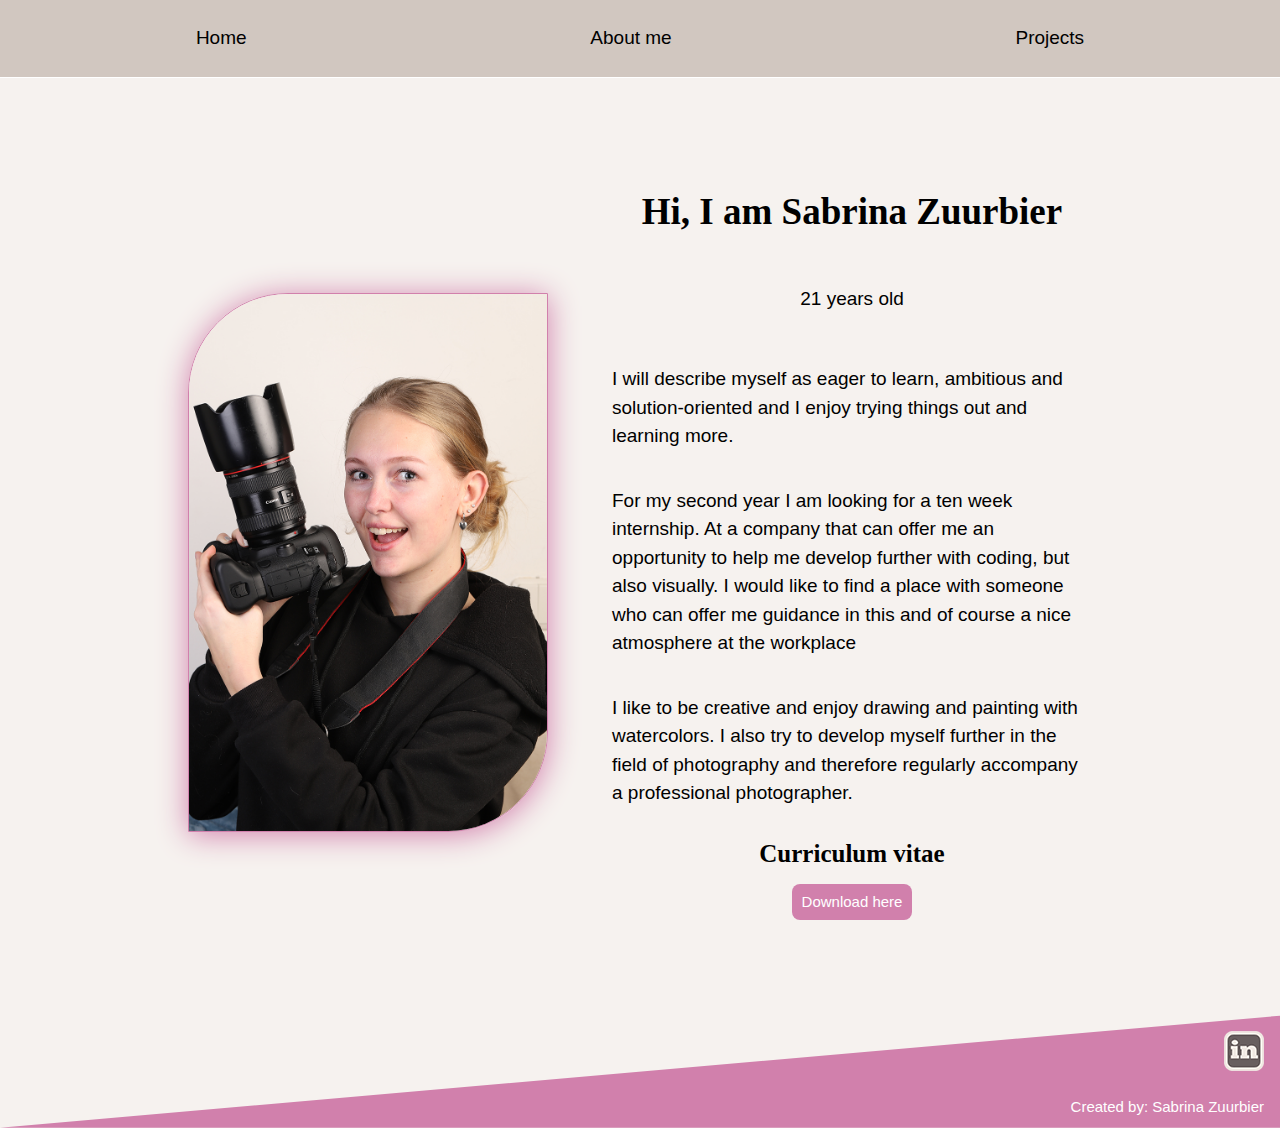
<file: contact.html>
<!DOCTYPE html>
<html lang="en">
<head>
    <meta charset="UTF-8">
    <meta name="viewport" content="width=device-width, initial-scale=1.0">
    <title>Contact</title>
    <link rel="stylesheet" href="style.css">
    <link rel="icon" type="image/svg+xml" href="images/sjzlogo.jpg">
</head>
<body class="contactpagina">
    <header>
        <nav>
            <ul>
                <li><a href="index.html">Home</a></li>
                <li><a href="contact.html">About me</a></li>
                <li><a href="mijnprojecten.html">Projects</a></li>
                <!-- <li><a href="mijnwerk.html">Mijn werk</a></li> -->
            </ul>
        </nav>
    </header>
    <main>
        <section>
            <img src="images/sabrina-met-camera.JPG" alt="Ik met een foto camera">
            <div>
                <h1>Hi, I am Sabrina Zuurbier</h1>
                <p>21 years old</p>
                <div>
                     <p> I will describe myself as eager to learn, ambitious and solution-oriented and I enjoy trying things out and learning more.</p>
                    <p> For my second year I am looking for a ten week internship. At a company that can offer me an opportunity to help me develop further with coding, but also visually.
                        I would like to find a place with someone who can offer me guidance in this and of course a nice atmosphere at the workplace</p>
                     <p>I like to be creative and enjoy drawing and painting with watercolors. I also try to develop myself further in the field of photography and therefore regularly accompany a professional photographer. 
                    </p>   
                </div>
                <div>
                    <h2>Curriculum vitae</h2>
                    <a href="images/cv-sabrina-zuurbier.pdf" download>Download here</a>
                </div>
            </div>
        </section>
        <!-- <section>
            <h2>contact</h2>
                <ul>
                    <li>Sabrina Zuurbier</li>
                    <li>sj.zuurbier@gmail.com</li>
                    <li>06....</li>
                    <li><a class="linkedinicon" target="_blank" href="https://www.linkedin.com/in/sabrina-z-400316205?utm_source=share&utm_campaign=share_via&utm_content=profile&utm_medium=ios_app
                    " rel="https://nl.linkedin.com/"><img src="images/linkedin-icon.png" alt="linkedin icoon"></a></li>
                </ul>
        </section>  -->
    </main>
    <footer>
        <div>
                <!-- Target zorgt ervoor dat er een nieuwe window geopent word -->
            <a class="linkedinicon" target="_blank" href="https://www.linkedin.com/in/sabrina-z-400316205?utm_source=share&utm_campaign=share_via&utm_content=profile&utm_medium=ios_app
                " rel="https://nl.linkedin.com/"><img src="images/linkedin-icon.png" alt="linkedin icoon"></a>

            <p>Created by: Sabrina Zuurbier</p>
        </div>

        <span></span>
    </footer>
</body>
</html>
</file>
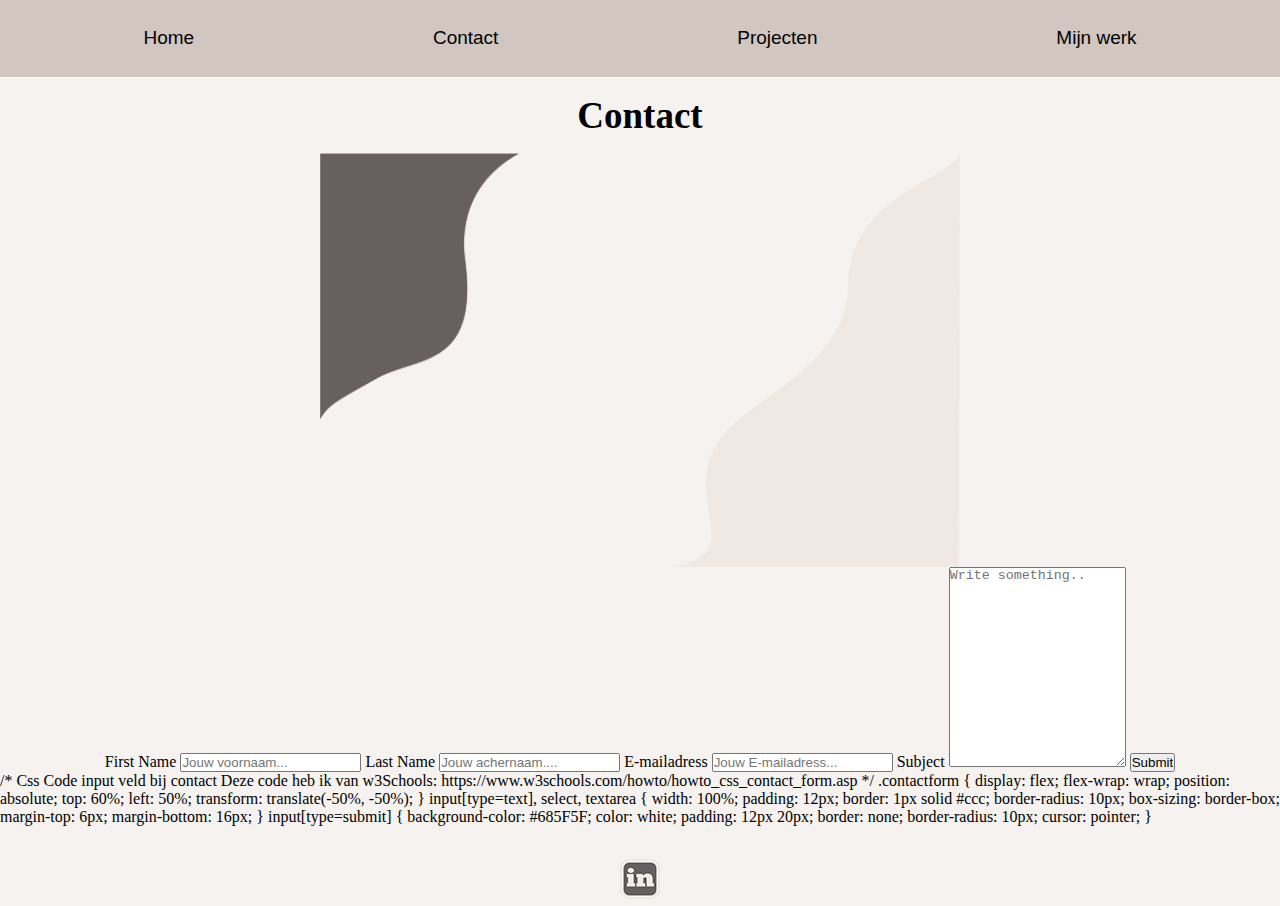
<file: overig.html>
<!-- Deze code is voor in de toekomst voor mijn contact pagina -->

<!DOCTYPE html>
<html lang="en">
<head>
    <meta charset="UTF-8">
    <meta name="viewport" content="width=device-width, initial-scale=1.0">
    <title>Contact</title>
    <link rel="stylesheet" href="style.css">
</head>
<body>
    <header>
        <nav>
            <ul>
                <li><a href="index.html">Home</a></li>
                <li><a href="contact.html">Contact</a></li>
                <li><a href="mijnprojecten.html">Projecten</a></li>
                <li><a href="mijnwerk.html">Mijn werk</a></li>
            </ul>
        </nav>
    </header>
    <main>
        <section class="contact">
            <h1>Contact</h1>
            <img src="images/contact-swirls.png" alt="Contact pagina met achtergrond swirls">
        </section> 
        <div class="contactform"> 
            <!-- De action button heb ik van Blackbox.ai met als prompt: "how to create a form in html and receive what the users 
             id requesting in your e-mail, does this work with a PHP code?" -->
            <!-- Deze code heb ik van w3Schools: https://www.w3schools.com/howto/howto_css_contact_form.asp -->
            <form action="send_email.php" method="post">
        
            <label for="fname">First Name</label>
            <input type="text" name="firstname" placeholder="Jouw voornaam...">
        
            <label for="lname">Last Name</label>
            <input type="text" name="lastname" placeholder="Jouw achernaam....">

            <label for="email">E-mailadress</label>
            <input type="text" name="emailadress" placeholder="Jouw E-mailadress...">
        
            <label for="subject">Subject</label>
            <textarea id="subject" name="subject" placeholder="Write something.." style="height:200px"></textarea>
        
            <input type="submit" value="Submit">
            </form>
        </div>
    </main>
    <footer>
        <ul>
            <!-- Target zorgt ervoor dat er een nieuwe window geopent word -->
            <li><a class="linkedinicon" target="_blank" href="https://www.linkedin.com/in/sabrina-z-400316205?utm_source=share&utm_campaign=share_via&utm_content=profile&utm_medium=ios_app
                " rel="https://nl.linkedin.com/"><img src="images/linkedin-icon.png" alt="linkedin icoon"></a></li>
        </ul>
    </footer>
</body>
</html>


/* Css Code input veld bij contact 
Deze code heb ik van w3Schools: https://www.w3schools.com/howto/howto_css_contact_form.asp */
.contactform {
    display: flex;
    flex-wrap: wrap;
    position: absolute;
    top: 60%;
    left: 50%;
    transform: translate(-50%, -50%);
}

input[type=text], select, textarea {
    width: 100%;
    padding: 12px;
    border: 1px solid #ccc;
    border-radius: 10px;
    box-sizing: border-box;
    margin-top: 6px;
    margin-bottom: 16px;
  }

input[type=submit] {
    background-color: #685F5F;
    color: white;
    padding: 12px 20px;
    border: none;
    border-radius: 10px;
    cursor: pointer;
  }
</file>
<file: style.css>
* {
  padding: 0;
  margin: 0;
  box-sizing:border-box;
  text-decoration: none;
}

@import url('https://fonts.googleapis.com/css2?family=Playfair+Display:wght@400..900&display=swap');
@import url('https://fonts.googleapis.com/css2?family=Croissant+One&family=Playfair+Display:wght@400..900&display=swap');

:root{
  --font-headers: "Croissant One", "Times New Roman", Times, serif;
  --font-size-small: 19px;
  --background-color: #f6f2ef;
  --text-color: black;
  --element-color: #8f788d;
  --fonts-text: "Open sans", "serif"; 
  --second-color: #d1c7c0;
  --roze-color: #d180ac; 
}


/* algemene vormgeving */
h1 {
  font-family: var(--font-headers);
  font-size: 37px;
  text-align: center;
  padding:1rem;
}

h2 {
  font-family: var(--font-headers);
  font-size: 25px;
}

h3 {
  font-family: var(--font-headers);
  font-size: 22px;
}

p, ul li, a {
  font-size: var(--font-size-small);
  font-family:Verdana, Geneva, Tahoma, sans-serif;
  list-style-type: none;
}

p, li {
  line-height: 1.5em;
}

p {
  padding-top: 20px;
}
/* Vormgeving van de header */
header nav {
  border-bottom: 1px solid white;
}

header nav ul{
  display: flex;
  justify-content: space-around;
  font-size: var(--font-size-small);
  padding: 1.5rem;
  background-color: var(--second-color);
}

header nav ul li a{
  color: var(--text-color);
}

header nav ul li:hover {
  transform: scale(125%);
  transition: 1s ease;
}

a:hover {
  transform: scale(110%);
  transition: 1s ease;
}

/* Vormgeving footer */

footer {
  position: absolute;
  bottom: 0;
  right: 0;
  width: 100vw;
  display: flex;
  flex-direction: column;
  align-items: center;
}

footer div {
  position: absolute;
  bottom: .6rem;
  right: 1rem;
  z-index: 2;
  display: flex;
  align-items: end;
  flex-direction: column;
  color: white;
}

footer li, footer p {
  font-size: 15px;
}

footer span {
  background-color: var(--roze-color);
  clip-path: polygon(100% 30%, 0 100%, 100% 100%);
  height: 160px;
  max-width: 490px;
  min-width: 100vw;
  position: relative;
}

.mijnprojectenpagina {
  position: relative;
}


body {
  background-color: var(--background-color);
  padding-bottom: 5rem;
  position: relative;
}

main {
  display: flex;
  flex-direction: column;
  align-items: center;
}

section {
  align-items: center;
  display: flex;
  flex-direction: column;
}

section img {
  max-width: 50vw;
}

/* Pagina Homepagina  */
[class="home"] section:first-of-type, [class="contactpagina"] section:first-of-type {
  background-color: var(--background-color);
  display: flex;
  justify-content: center;
  flex-direction: row;
  padding: 5rem 2.5rem;
}

section:first-of-type div, [class="home"] section:first-of-type ul{
  display: flex;
  flex-direction: column;
  align-items: center;
  padding: 1rem;
}


section:first-of-type div p {
  margin-top: 1rem;
}

[class="home"] section:first-of-type ul{
  flex-direction: row;
  gap:1rem;
}

[class="home"] section:first-of-type ul li img {
  max-width: 3rem;
}

[class="home"] section:first-of-type div > a, [class="contactpagina"] main section div a, .mojo section:nth-of-type(3) a{
  background-color: var(--roze-color);
  color: white;
  padding: .6rem;
  border-radius: .5rem;
  margin: 1rem;
  border: none;
  font-size: 15px;
}


[class="home"] section:first-of-type>img, [class="contactpagina"] section:first-of-type > img {
  max-width: 50vw;
  border-radius: 100px 0;
  border: 1px solid var(--roze-color);
  box-shadow: 0px 3px 31px var(--roze-color);
  margin: 2rem
}

[class="home"] section:first-of-type>img, [class="contactpagina"] section:first-of-type > img{
  height: auto;
  display: block;
  transition: box-shadow 0.3s ease;
}

[class="home"] section:first-of-type:hover > img, [class="contactpagina"] section:first-of-type:hover > img{
  animation: shadow-snake 4s infinite linear;
}

@keyframes shadow-snake {
  0% {
    box-shadow: 0 0 10px 2px rgba(209, 128, 172, 0.8),
                0 0 0 0 rgba(209, 128, 172, 0.8),
                0 0 0 0 rgba(209, 128, 172, 0.8);
  }
  25% {
    box-shadow: 10px 0 10px 2px rgba(209, 128, 172, 0.8),
                0 0 0 0 rgba(209, 128, 172, 0.8),
                -10px 0 10px 2px rgba(209, 128, 172, 0.8);
  }
  50% {
    box-shadow: 10px 10px 10px 2px rgba(209, 128, 172, 0.8),
                0 0 0 0 rgba(209, 128, 172, 0.8),
                -10px -10px 10px 2px rgba(209, 128, 172, 0.8);
  }
  75% {
    box-shadow: 0 10px 10px 2px rgba(209, 128, 172, 0.8),
                -10px 0 10px 2px rgba(209, 128, 172, 0.8),
                10px 0 10px 2px rgba(209, 128, 172, 0.8);
  }
  100% {
    box-shadow: 0 0 10px 2px rgba(209, 128, 172, 0.8),
                0 0 0 0 rgba(209, 128, 172, 0.8),
                0 0 0 0 rgba(209, 128, 172, 0.8);
  }
}


[class="home"] section:first-of-type>img {
  max-width: 50vw;
}

@media (width>850px) {
  [class="home"] section:first-of-type>img {
    max-width: 20rem;
  }
}


[class="home"] main section:nth-of-type(2) > div {
  display: grid;
  width: 90vw;
  grid-template-columns: repeat(auto-fit, minmax(30vw, 1fr));
}

[class="home"] main section:nth-of-type(2) > div article {
  display: flex;
  flex-direction: column;
  justify-content: center;
  max-width: 30vw;
}



[class="home"] main section:nth-of-type(2) > div img {
  max-width: 20vw;
}

.home section:nth-of-type(2) article a {
  color: black;
  display: flex;
  flex-direction: column;
  align-items: center;

}

.home section:nth-of-type(2) article a div {
  display: flex;
  flex-direction: column;
  align-items: center;
}

.home section article {
  width: 40vw;
}


/* Contactpagina */

[class="contactpagina"] section:first-of-type > img {
  max-width: 30%;
}

[class="contactpagina"] section ul {
  margin-top: 3rem;
  padding: 3rem;
  background-color: var(--element-color);
  border-radius: 20px;
  color: white;
}


[class="contactpagina"] section li{
  padding: .5rem;
}

section:first-of-type div div {
  width: 40vw;
}

/* Projecten pagina */

.mijnprojectenpagina section div:nth-of-type(2) {
  display: grid;
  width: 90vw;
  grid-template-columns: repeat(auto-fit, minmax(40vw, 1fr));
}

.mijnprojectenpagina article{
  display: flex;
  justify-content: center;
}

 [class="mijnprojectenpagina"] article a{ 
  display: flex;
  flex-direction: column;
  padding: 1rem;
  color: white;
  align-items: center;
  background-color: #d180ac ;
  border-radius: 1rem;
  max-width: 40vw;
 }

 [class="mijnprojectenpagina"] article:nth-of-type(2) a{
  background-color: var(--element-color);
 }

 [class="mijnprojectenpagina"] article:nth-of-type(3) a {
  background-color: #bd99a2;
 }

 
 [class="mijnprojectenpagina"] article a img {
  max-width: 28vw;
 }

 


 /* Algemene code voor de detailpagina's */
 section article {
  padding: 2.5rem 0rem;
  max-width: 80vw;
 }

 /* Detailpagina zoek een boek en de andere pagina's detail */
 /* Als ik tijd heb dit even allemaal opschonen met evt een andere css stylesheet */
 [class="zoekeenboek"] section:nth-of-type(1)>div img, [class="pollutionparty"] section:nth-of-type(1)>div img,  [class="mojo"] section:nth-of-type(1)>div img {
  max-width: 100vw;
 }

 [class="zoekeenboek"] section:nth-of-type(1)>div,  [class="pollutionparty"] section:nth-of-type(1)>div,  [class="mojo"] section:nth-of-type(1)>div  {
  position: relative;
  padding-top: 0;
 }

 [class="zoekeenboek"] section:nth-of-type(1) div > h1,  [class="pollutionparty"] section:nth-of-type(1) div > h1, [class="mojo"] section:nth-of-type(1) div > h1 {
  position: absolute;
  bottom: 0;
  z-index: 2;
  background-color: var(--background-color);
  width: 100vw;
  border-radius: 30px;
  box-shadow: 10px 5px 5px gray; 
}

.pollutionparty section:first-of-type article:first-of-type p{
  padding:0;
}

 /* details van zoek een boek pagina */

 [class="zoekeenboek"] iframe {
  width: 60vw;
 }

 section:nth-of-type(2) article {
  max-width: 80vw;

 }

 section:nth-of-type(2) article article, .pollutionparty section:nth-of-type(2)  article:nth-of-type(2) {
  display: grid;
  grid-template-columns: repeat(auto-fit, minmax(20vw, 1fr));
  gap: 1rem;
 }

 section:nth-of-type(2) article article img, .pollutionparty section:nth-of-type(2)  article:nth-of-type(2) img{
  max-width: 30vw;
  border: solid 1.5px var(--roze-color);
 }
 
 .mojo section:first-of-type  article:first-of-type p, .zoekeenboek section:first-of-type  article:first-of-type p{
  padding: 0;
  align-items: flex-start;
  width: 80vw;
 }

  /* Detailpagina pollution party */
  .pollutionparty section:first-of-type div:nth-of-type(2) {
    flex-direction: row;
    align-items: flex-start;
    width: 60vw;
    justify-content: space-between;
    gap: 5rem;
  }
 

  .pollutionparty section:first-of-type div:nth-of-type(2) article:first-of-type p{
    padding: 0;
    margin-top: 0;
  }

  .pollutionparty section:first-of-type div:nth-of-type(2) article:first-of-type p:first-of-type {
    margin-top: 2.5rem;
  }

.pollutionparty section:first-of-type article:nth-of-type(2) ul li {
  list-style-type: circle;
}

.pollutionparty section:first-of-type article:nth-of-type(2) ul {
  padding-left: 1.5rem;
}

.pollutionparty section:nth-of-type(2) > div {
  max-width: 80vw;
}






  /* Detailpagina mojo */

  video {
  width: 30vw;
}

.pollutionparty section:nth-of-type(2) article:nth-of-type(3) div, .pollutionparty section:nth-of-type(2) article:nth-of-type(4) div{
  display: flex;
  align-items: center;
  flex-direction: column;
}

@media (width>60em) {
  [class="zoekeenboek"] section:nth-of-type(1) div > img, [class="pollutionparty"] section:nth-of-type(1) div > img, [class="mojo"] section:nth-of-type(1) div > img  {
    height: 50rem;
    object-fit: cover;
    object-position: 50% 20%;
    width: 100vw;
  } 
  section article, .pollutionparty section:nth-of-type(2) > div, section:nth-of-type(2) article  {
    max-width: 60vw;
  }
  .mojo section:first-of-type  article:first-of-type p, .zoekeenboek section:first-of-type  article:first-of-type p {
    width: 80vw;
  } 
 }

 @media (width<555px){
  [class="home"] section:first-of-type {
    flex-direction: column;
    align-items: center;
  }

  p {
   font-size: 15px;
  }

  .home section article {
    width: 90vw;
  }

  [class="home"] main section:nth-of-type(2) > div {
    grid-template-columns: repeat(auto-fit, minmax(100vw, 1fr));
  }

  [class="home"] main section:nth-of-type(2) > div img, .mijnprojectenpagina section div:nth-of-type(2) a img {
    max-width: 90vw;
  } 
  .mijnprojectenpagina section div:nth-of-type(2) {
    grid-template-columns: repeat(auto-fit, minmax(100vw, 1fr));
  } 
  .mijnprojectenpagina section div:nth-of-type(2) a {
    min-width: 95vw;
  }
  .mijnprojectenpagina section div:nth-of-type(2) a div h2, .mijnprojectenpagina section div:nth-of-type(2) a div p {
    min-width: 90vw;
    text-align: center;
  }
}


/* Detailpagina public city jazz */

.public-city-jazz section:nth-of-type(1) > div img {
  object-position: 50% 1%;
  max-height: 50rem;
  object-fit: cover;
  max-width: 100vw;
}

 .langeImage > img {
  display: block; 
  width: 100%;

 }

 .langeImage {
  width: 100%;
  height: 500px; 
  overflow: auto;
  scroll-behavior: smooth;
 }

 .pcj-laatsteimgs {
  display: flex;
  gap: 1rem;
  width: 100%;
  justify-content: center;
  margin-top: 1rem;
 }

 .pcj-laatsteimgs img {
  max-width: 10%;
  height: fit-content;
 }
</file>
